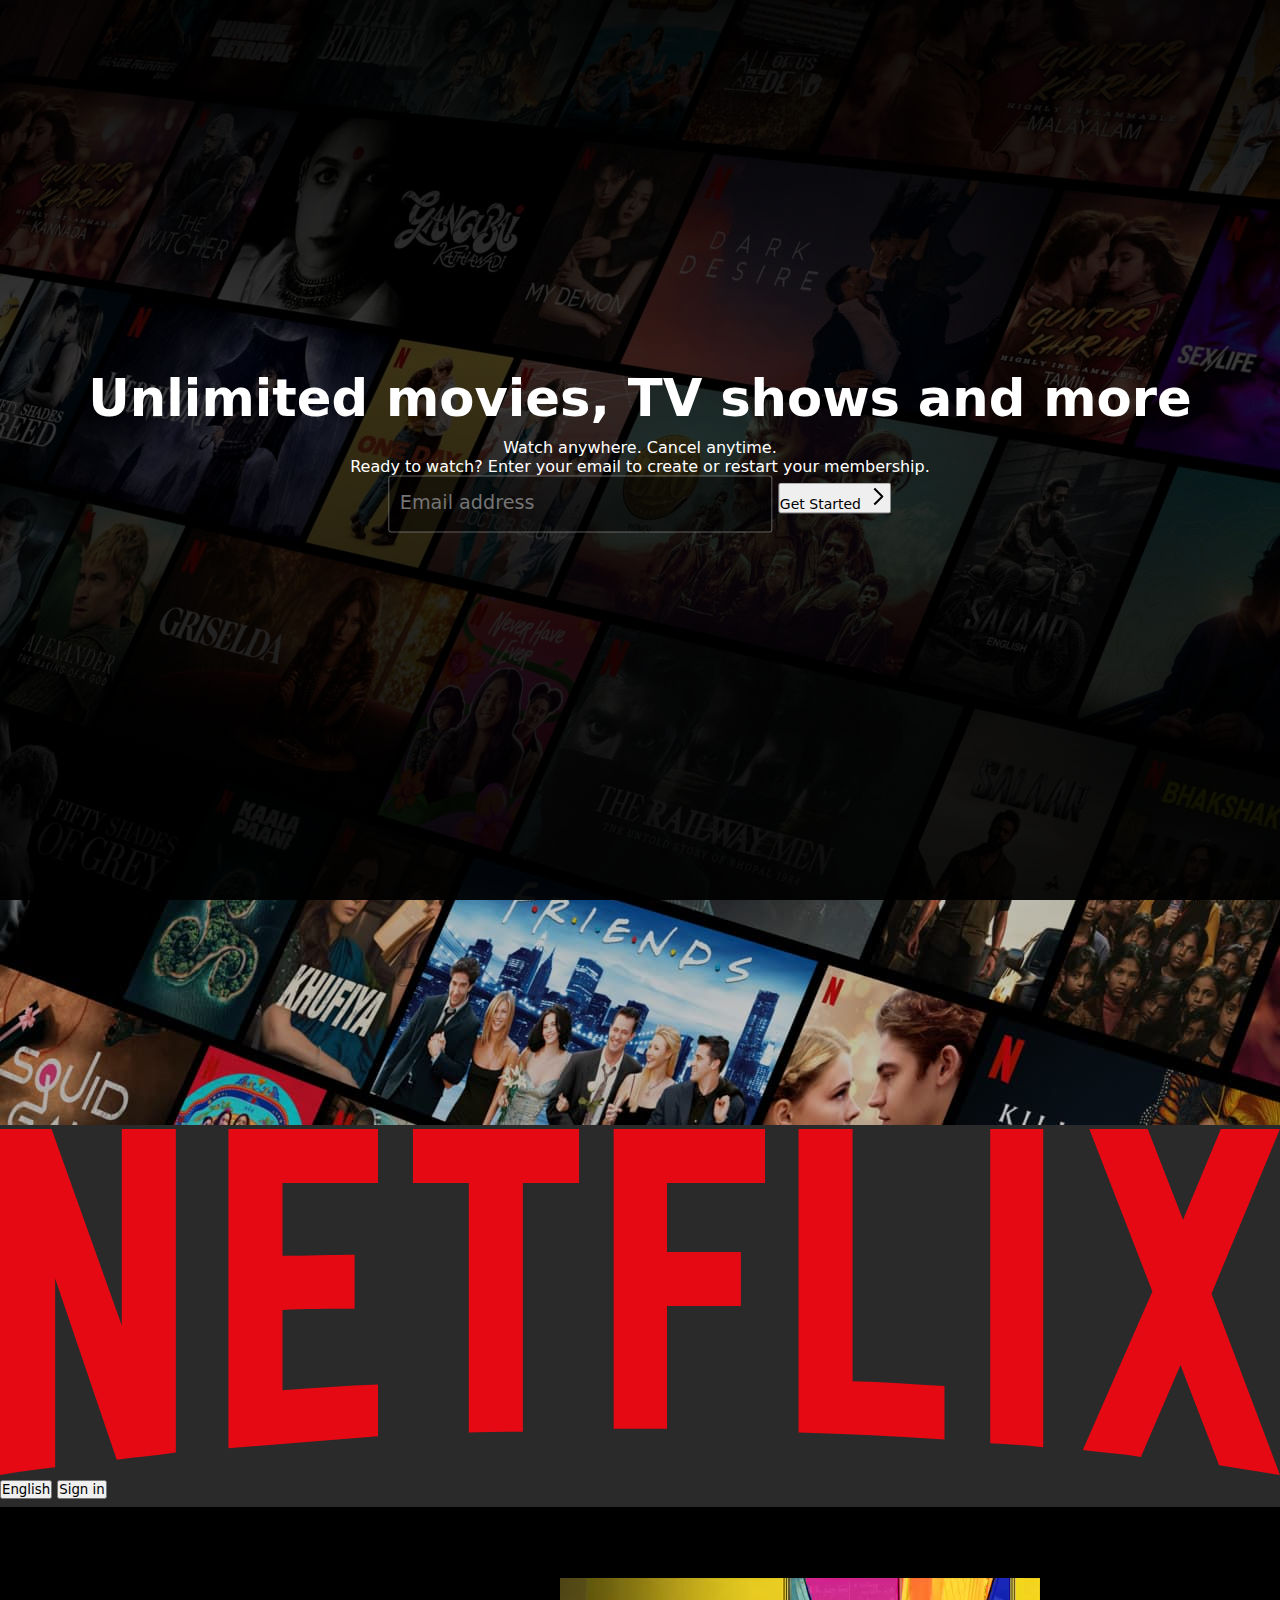
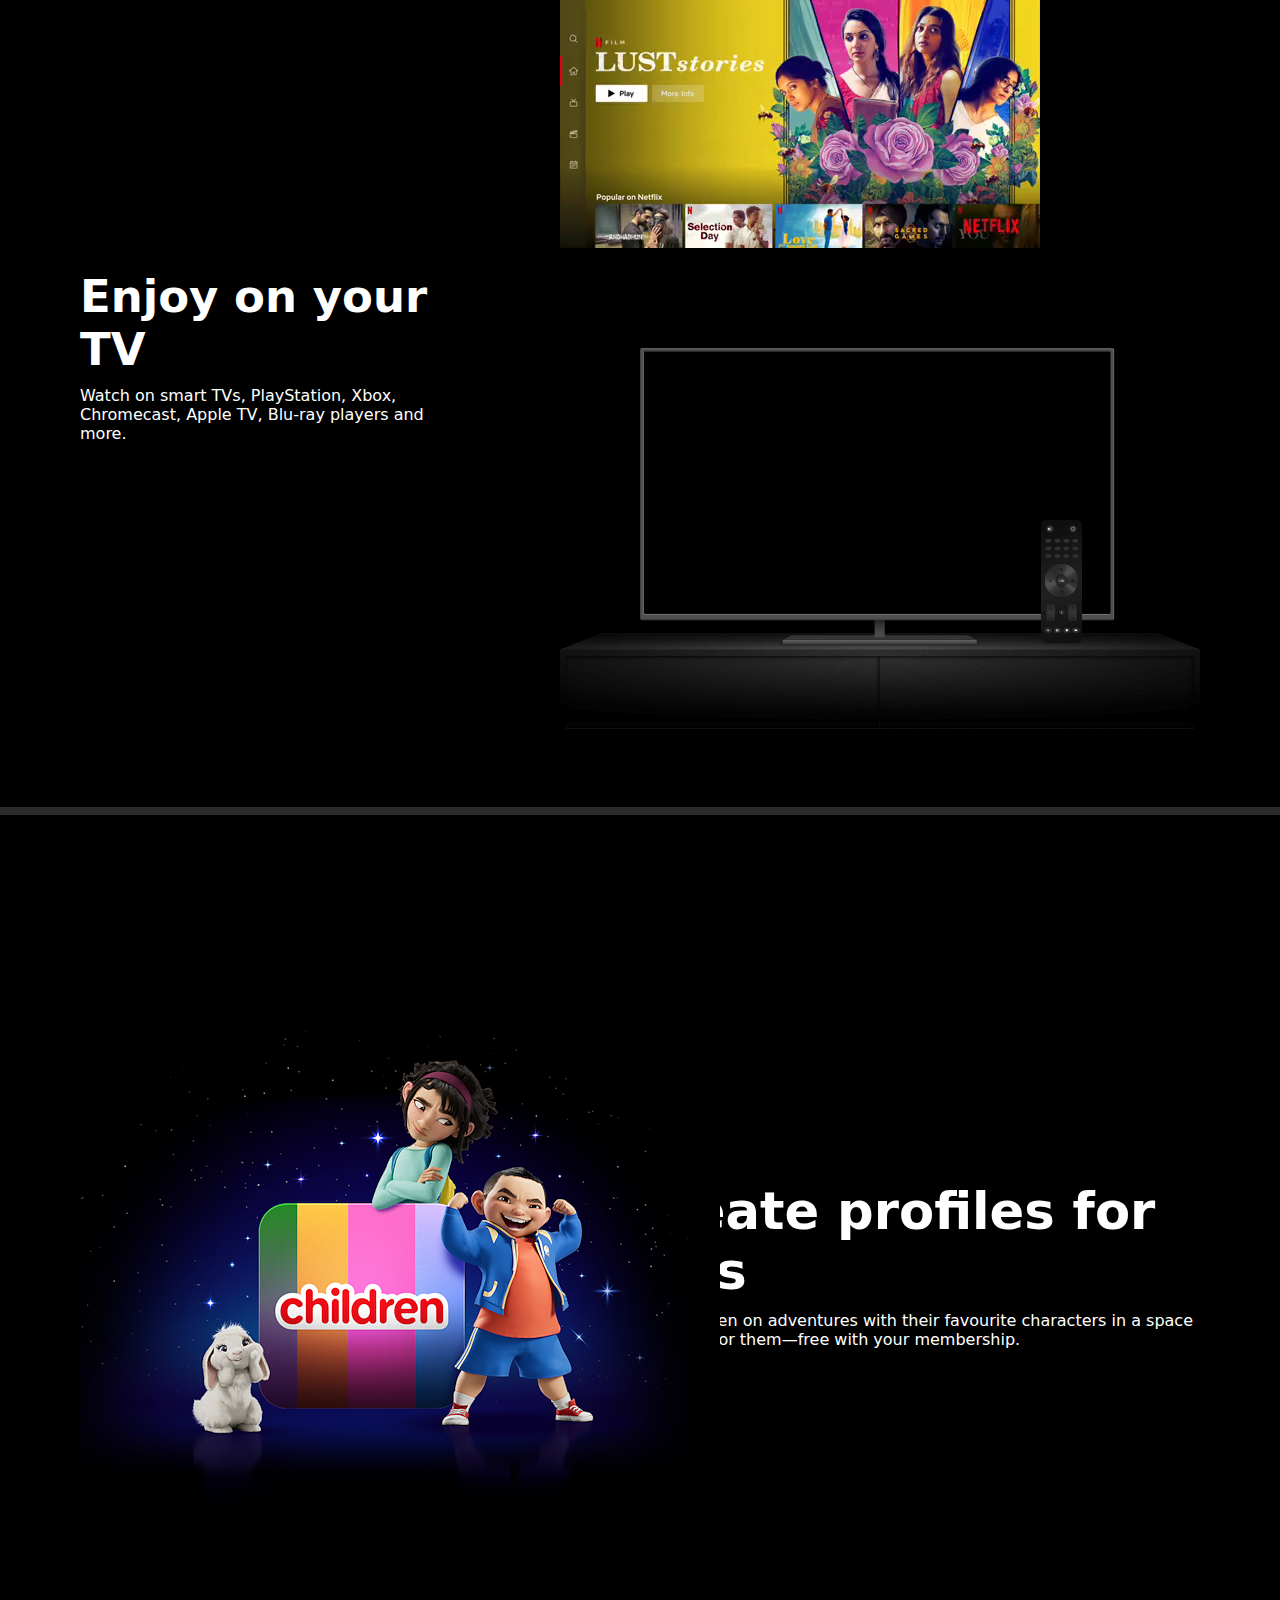
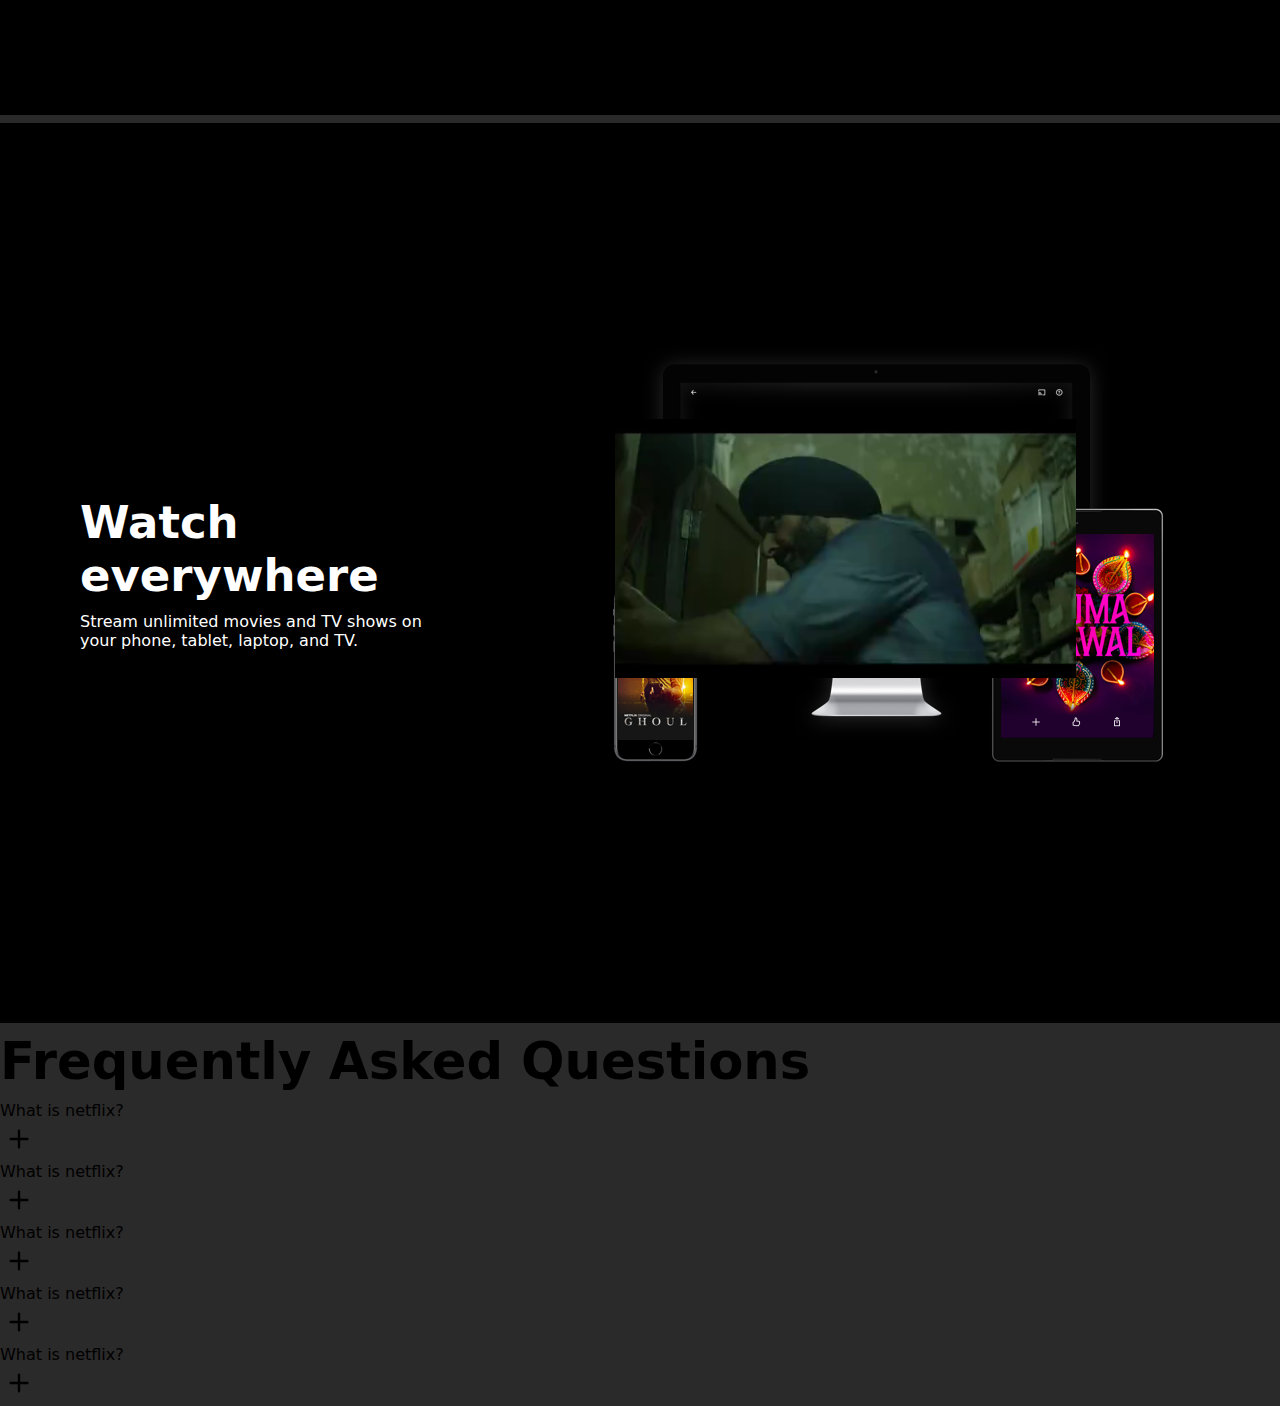
<file: netflix.html>
<!DOCTYPE html>
<html lang="en">
<head>
    <meta charset="UTF-8">
    <meta name="viewport" content="width=device-width, initial-scale=1.0">
    <title>Document</title>
    <link rel="stylesheet" href="style.css">
</head>
<body>
    <section>
        <div class="hero">
            <img src="hero1.jpeg" class="hero-img" alt="">
            <div class="tint"></div>
            <div class="nav">
                <a href="" class="logo"><svg viewBox="0 0 111 30" version="1.1" fill="rgb(229,9,20)"  xmlns="http://www.w3.org/2000/svg" xmlns:xlink="http://www.w3.org/1999/xlink" aria-hidden="true" role="img" class="default-ltr-cache-1d568uk ev1dnif2"><g><path d="M105.06233,14.2806261 L110.999156,30 C109.249227,29.7497422 107.500234,29.4366857 105.718437,29.1554972 L102.374168,20.4686475 L98.9371075,28.4375293 C97.2499766,28.1563408 95.5928391,28.061674 93.9057081,27.8432843 L99.9372012,14.0931671 L94.4680851,-5.68434189e-14 L99.5313525,-5.68434189e-14 L102.593495,7.87421502 L105.874965,-5.68434189e-14 L110.999156,-5.68434189e-14 L105.06233,14.2806261 Z M90.4686475,-5.68434189e-14 L85.8749649,-5.68434189e-14 L85.8749649,27.2499766 C87.3746368,27.3437061 88.9371075,27.4055675 90.4686475,27.5930265 L90.4686475,-5.68434189e-14 Z M81.9055207,26.93692 C77.7186241,26.6557316 73.5307901,26.4064111 69.250164,26.3117443 L69.250164,-5.68434189e-14 L73.9366389,-5.68434189e-14 L73.9366389,21.8745899 C76.6248008,21.9373887 79.3120255,22.1557784 81.9055207,22.2804387 L81.9055207,26.93692 Z M64.2496954,10.6561065 L64.2496954,15.3435186 L57.8442216,15.3435186 L57.8442216,25.9996251 L53.2186709,25.9996251 L53.2186709,-5.68434189e-14 L66.3436123,-5.68434189e-14 L66.3436123,4.68741213 L57.8442216,4.68741213 L57.8442216,10.6561065 L64.2496954,10.6561065 Z M45.3435186,4.68741213 L45.3435186,26.2498828 C43.7810479,26.2498828 42.1876465,26.2498828 40.6561065,26.3117443 L40.6561065,4.68741213 L35.8121661,4.68741213 L35.8121661,-5.68434189e-14 L50.2183897,-5.68434189e-14 L50.2183897,4.68741213 L45.3435186,4.68741213 Z M30.749836,15.5928391 C28.687787,15.5928391 26.2498828,15.5928391 24.4999531,15.6875059 L24.4999531,22.6562939 C27.2499766,22.4678976 30,22.2495079 32.7809542,22.1557784 L32.7809542,26.6557316 L19.812541,27.6876933 L19.812541,-5.68434189e-14 L32.7809542,-5.68434189e-14 L32.7809542,4.68741213 L24.4999531,4.68741213 L24.4999531,10.9991564 C26.3126816,10.9991564 29.0936358,10.9054269 30.749836,10.9054269 L30.749836,15.5928391 Z M4.78114163,12.9684132 L4.78114163,29.3429562 C3.09401069,29.5313525 1.59340144,29.7497422 0,30 L0,-5.68434189e-14 L4.4690224,-5.68434189e-14 L10.562377,17.0315868 L10.562377,-5.68434189e-14 L15.2497891,-5.68434189e-14 L15.2497891,28.061674 C13.5935889,28.3437998 11.906458,28.4375293 10.1246602,28.6868498 L4.78114163,12.9684132 Z"/></g></svg></a>
                <div class="nav-flex">
                    <button class="en-btn">English</button>
                    <button class="login-btn">Sign in</button>
    
                </div>
            </div>
            <div class="content">
                <h1 class="title">Unlimited movies, TV shows and more</h1>
                <p class="sub-title">Watch anywhere. Cancel anytime.</p>
                <p class="desc">Ready to watch? Enter your email to create or restart your membership.</p>
                <div class="content-flex">
                    <input type="text" class="content-input" placeholder="Email address">
                    <button class="content-btn"><span>Get Started</span> <span class="mt"><svg fill="white" height="24" width="24" xmlns="http://www.w3.org/2000/svg" data-mirrorinrtl="true" class="default-ltr-cache-4z3qvp e1svuwfo1" data-name="ChevronRight" aria-labelledby=":r3:" aria-hidden="true"><path fill-rule="evenodd" clip-rule="evenodd" d="M15.5859 12L8.29303 19.2928L9.70725 20.7071L17.7072 12.7071C17.8948 12.5195 18.0001 12.2652 18.0001 12C18.0001 11.7347 17.8948 11.4804 17.7072 11.2928L9.70724 3.29285L8.29303 4.70706L15.5859 12Z" fill="currentColor"></path></svg></span></button>
                </div>
            </div>
        </div>
    </section>


    <section>
        <div class="container">
            <div class="left">
                <h1 class="heading">Enjoy on your TV</h1>
                <p class="sub-heading">Watch on smart TVs, PlayStation, Xbox, Chromecast, Apple TV, Blu-ray players and more.</p>
            </div>
            <div class="right">
                <div class="real-tv">
                    <video src="video.m4v" autoplay muted loop class="video"></video>
                    <img src="tv.png" class="tv" alt="">
                </div>
            </div>
        </div>
    </section>

    <section>
        <div class="container">
            <div class="left">
                <div class="real-tv">
                    <img src="kids.png" class="tv" alt="">
                    
                </div>
            </div>
            <div class="right">
                <h1 class="heading">Create profiles for kids</h1>
                <p class="sub-heading">Send children on adventures with their favourite characters in a space made just for them—free with your membership.</p>
                
            </div>
        </div>
    </section>

    <section>
        <div class="container">
            <div class="left">
                <h1 class="heading">Watch everywhere</h1>
                <p class="sub-heading">Stream unlimited movies and TV shows on your phone, tablet, laptop, and TV.</p>
            </div>
            <div class="right">
                <div class="real-tv">
                    <video src="video1.m4v" autoplay muted loop class="video1"></video>
                    <img src="device-pile-in.png" class="tv" alt="">
                </div>
            </div>
        </div>
    </section>


    <section>
        <div class="faq-container">
            <h1 class="heading center">Frequently Asked Questions</h1>
            <div class="faq">
                <div class="faq-title">What is netflix?</div>
                <svg xmlns="http://www.w3.org/2000/svg" width="38" height="38" fill="currentColor" class="bi bi-plus" viewBox="0 0 16 16">
                    <path d="M8 4a.5.5 0 0 1 .5.5v3h3a.5.5 0 0 1 0 1h-3v3a.5.5 0 0 1-1 0v-3h-3a.5.5 0 0 1 0-1h3v-3A.5.5 0 0 1 8 4"/>
                  </svg>
            </div>
            <div class="faq">
                <div class="faq-title">What is netflix?</div>
                <svg xmlns="http://www.w3.org/2000/svg" width="38" height="38" fill="currentColor" class="bi bi-plus" viewBox="0 0 16 16">
                    <path d="M8 4a.5.5 0 0 1 .5.5v3h3a.5.5 0 0 1 0 1h-3v3a.5.5 0 0 1-1 0v-3h-3a.5.5 0 0 1 0-1h3v-3A.5.5 0 0 1 8 4"/>
                  </svg>
            </div>
            <div class="faq">
                <div class="faq-title">What is netflix?</div>
                <svg xmlns="http://www.w3.org/2000/svg" width="38" height="38" fill="currentColor" class="bi bi-plus" viewBox="0 0 16 16">
                    <path d="M8 4a.5.5 0 0 1 .5.5v3h3a.5.5 0 0 1 0 1h-3v3a.5.5 0 0 1-1 0v-3h-3a.5.5 0 0 1 0-1h3v-3A.5.5 0 0 1 8 4"/>
                  </svg>
            </div>
            <div class="faq">
                <div class="faq-title">What is netflix?</div>
                <svg xmlns="http://www.w3.org/2000/svg" width="38" height="38" fill="currentColor" class="bi bi-plus" viewBox="0 0 16 16">
                    <path d="M8 4a.5.5 0 0 1 .5.5v3h3a.5.5 0 0 1 0 1h-3v3a.5.5 0 0 1-1 0v-3h-3a.5.5 0 0 1 0-1h3v-3A.5.5 0 0 1 8 4"/>
                  </svg>
            </div>
            <div class="faq">
                <div class="faq-title">What is netflix?</div>
                <svg xmlns="http://www.w3.org/2000/svg" width="38" height="38" fill="currentColor" class="bi bi-plus" viewBox="0 0 16 16">
                    <path d="M8 4a.5.5 0 0 1 .5.5v3h3a.5.5 0 0 1 0 1h-3v3a.5.5 0 0 1-1 0v-3h-3a.5.5 0 0 1 0-1h3v-3A.5.5 0 0 1 8 4"/>
                  </svg>
            </div>
            
        </div>
    </section>
</body>
</html>
</file>
<file: style.css>
* {
  padding: 0;
  margin: 0;
  box-sizing: border-box;
  font-family: system-ui, -apple-system, BlinkMacSystemFont, "Segoe UI", Roboto,
    Oxygen, Ubuntu, Cantarell, "Open Sans", "Helvetica Neue", sans-serif;
  user-select: none;
}

body {
  background-color: rgb(43, 42, 42);
}



@media (min-width:990px){
  .bg {
    width: 100%;
    height: 100vh;
    position: relative;
  }
  
  .bg-pic {
    width: 100%;
    height: 100vh;
    transform: scale(1);
  }
  
  .tint {
    position: absolute;
    top: 0;
    left: 0;
    width: 100%;
    height: 100vh;
    background-color: rgba(0, 0, 0, 0.696);
    background-image: linear-gradient(
      to top,
      rgba(0, 0, 0, 0.799) 0,
      rgba(0, 0, 0, 0) 60%,
      rgba(0, 0, 0, 0.8) 100%
    );
  }
  
  .logo {
    width: 148px;
    height: 148px;
  }
  
  .navbar {
    position: absolute;
    top: -8px;
    left: 0;
    width: 100%;
    height: 100px;
    margin: 0 auto;
    padding: 0 80px;
    display: flex;
    justify-content: space-between;
    align-items: center;
  }
  
  .btn {
    display: flex;
    gap: 10px;
  }
  
  .select-btn {
    padding: 6px 20px 6px 20px;
    background-color: rgba(0, 0, 0, 0.518);
    color: white;
    font-size: 15px;
    font-weight: 600;
    border: 1px solid rgba(211, 211, 211, 0.425);
    border-radius: 5px;
  }
  
  .sign-btn {
    background-color: rgb(229, 9, 20);
    color: white;
    border: none;
    border-radius: 5px;
    padding: 6px 20px;
    font-weight: bold;
  }
  
  .content {
    color: white;
    position: absolute;
    top: 50%;
    left: 50%;
    transform: translate(-50%, -50%);
    width: max-content;
    text-align: center;
  }
  
  h1 {
    font-size:4vmax;
  }
  
  h1,
  h4,
  h5 {
    margin-bottom: 10px;
  }
  h4{
    font-size: 2vmax;
  }
  h5{
    font-size: 1.5vmax;
  }
  
  .btns {
    display: flex;
    justify-content: center;
    gap: 5px;
  }
  
  input {
    padding: 20px 90px 20px 10px;
    background-color: rgba(0, 0, 0, 0.466);
    border: 1px solid rgba(211, 211, 211, 0.425);
    border-radius: 3px;
    color: white;
    width: 30vw;
    
  }
  
  input::placeholder {
    text-align: left;
    font-size: 1.5vmax;
  }
  
  input:focus {
    color: white;
  }
  
  .btns button {
    padding: 7px 60px;
    background-color: rgb(229, 9, 20);
    border: none;
    border-radius: 3px;
    color: white;
    font-weight: 600;
    display: flex;
    align-items: center;
    gap: 10px;
    font-size: 2vmax;
  }
  
  button span {
    font-size: 14px;
  }
  
  .container {
    gap: 100px;
  }
  
  .left {
    width: 40%;
  }
  
  .left h1 {
    font-size: 45px;
  }
  
  .right {
    width: 60%;
  }
  
  .real-tv {
    position: relative;
    width: 90%;
    display: block;
  }
  
  .video1 {
    margin-left: 55px;
    width: 80%;
    height: 90%;
    position: absolute;
    object-fit: contain;
  }
  
  .tv-img {
    width: 100%;
    height: 100%;
    position: relative;
  }
  
  .box,
  .box1,
  .container,
  .drop {
    width: 100%;
    height: 100vh;
    margin: 8px auto;
    display: flex;
    justify-content: space-between;
    align-items: center;
    background-color: black;
    color: white;
    padding: 0px 80px;
  }
  
  .left-box {
    width: 50%;
  }
  
  .right-box {
    width: 50%;
  }
  
  .box img {
    width: 300px;
  }
  
  .right-box h1 {
    font-size: 45px;
  }
  
  .right-box h4 {
    font-size: 22px;
  }
  
  .left-box1 {
    width: 30%;
  }
  
  .right-box1 {
    width: 45%;
    position: relative;
  }
  
  .box1 img {
    width: 100%;
    position: relative;
  }
  
  .right-box1 video {
    position: absolute;
    width: 60%;
    height: 70%;
    margin-left: 78px;
  }
  
  .drop {
    text-align: center;
    display: flex;
    flex-direction: column;
    padding-top: 40px;
    height: max-content;
  }
  
  .first {
    width: 100%;
    background-color: rgb(31, 30, 30);
    padding: 15px 20px;
    display: flex;
    justify-content: space-between;
    align-items: center;
    margin-bottom: 5px;
  }
  i{
    font-size: 30px;
  }
  
  .drop h1 {
    margin-bottom: 20px;
  }
  
  .first:hover {
    background-color: rgb(47, 45, 45);
    transition: 0.3s;
  }

}





@media (min-width:586px) and (max-width:990px){
  .bg {
    width: 100%;
    height: 100vh;
    position: relative;
  }
  
  .bg-pic {
    width: 100%;
    height: 100vh;
    transform: scale(1);
  }
  
  .tint {
    position: absolute;
    top: 0;
    left: 0;
    width: 100%;
    height: 100vh;
    background-color: rgba(0, 0, 0, 0.696);
    background-image: linear-gradient(
      to top,
      rgba(0, 0, 0, 0.799) 0,
      rgba(0, 0, 0, 0) 60%,
      rgba(0, 0, 0, 0.8) 100%
    );
  }
  
  .logo {
    width: 118px;
    height: 118px;
  }
  
  .navbar {
    position: absolute;
    top: -8px;
    left: 0;
    width: 100%;
    height: 100px;
    margin: 0 auto;
    padding: 0 80px;
    display: flex;
    justify-content: space-between;
    align-items: center;
  }
  
  .btn {
    display: flex;
    gap: 10px;
  }
  
  .select-btn {
    padding: 6px 20px 6px 20px;
    background-color: rgba(0, 0, 0, 0.518);
    color: white;
    font-size: 15px;
    font-weight: 600;
    border: 1px solid rgba(211, 211, 211, 0.425);
    border-radius: 5px;
  }
  
  .sign-btn {
    background-color: rgb(229, 9, 20);
    color: white;
    border: none;
    border-radius: 5px;
    padding: 6px 20px;
    font-weight: bold;
  }
  
  .content {
    color: white;
    position: absolute;
    top: 50%;
    left: 50%;
    transform: translate(-50%, -50%);
    width: max-content;
    text-align: center;
    margin: auto;
    width: 80vw;
  }
  
  h1 {
    font-size:5vmax;
    
  }
  
  h1,
  h4,
  h5 {
    margin-bottom: 20px;
  }
  h4{
    font-size: 2.5vmax;
  }
  h5{
    font-size: 2vmax;
  }
  
  .btns {
    display: flex;
    justify-content: center;
    flex-direction: column;
    gap: 10px;
   
   
  }
  
  input {
    padding: 10px 90px 20px 10px;
    background-color: rgba(0, 0, 0, 0.466);
    border: 1px solid rgba(211, 211, 211, 0.425);
    border-radius: 3px;
    color: white;
    width: 40vw;
    margin: auto;
    
    
  }
  
  input::placeholder {
    text-align: left;
    font-size: 1.5vmax;
  }
  
  input:focus {
    color: white;
  }
  
  .btns button {
    padding: 10px 50px;
    background-color: rgb(229, 9, 20);
    border: none;
    border-radius: 3px;
    color: white;
    font-weight: 600;
    display: flex;
    align-items: center;
    gap: 10px;
    font-size: 2vmax;
    width: 32vw;
    margin: auto;
  }
  
  button span i {
    font-size: 11px;
  }
  
  
  
  .left {
    width: 40%;
  }
  
  .left h1 {
    font-size: 3.5vmax;
  }
  .left h4{
    font-size: 1.8vmax;
  }
  
  .right {
    width: 60%;
    
  }
  
  .real-tv {
    position: relative;
    width: 90%;
    display: block;
    margin: auto;
  }
  
  .video1 {
    margin-left: 25px;
    width: 80%;
    height: 90%;
    position: absolute;
    object-fit: contain;
  }
  
  .tv-img {
    width: 100%;
    height: 100%;
    position: relative;
  }
  
  .box,
  .box1,
  .container,
  .drop {
    width: 100%;
    height: 100vh;
    margin: 10px auto;
    display: flex;
    flex-direction: column;
    align-items: center;
    justify-content: center;
    background-color: black;
    color: white;
    padding: 0px 100px;  
  }
  
  .left-box {
    width: 40%;
    
  }
  .left-box img{
    margin:10px auto;
  }
  .right-box {
    width: 60%  ;
    margin:10px auto;
  }
  
  .box img {
    width: 100%;
  }
  
  .right-box h1 {
    font-size: 4vmax;
  }
  
  .right-box h4 {
    font-size: 2vmax;
  }
  
  .left-box1 {
    width: 55%;
    margin: auto;
  }
  .left-box1 h1{
    font-size: 3.9vmax;
  }
  .left-box1 h4{
    font-size: 2vmax;
  }
  .right-box1 {
    width: 55%;
    position: relative;
    margin: auto;
  }
  
  .box1 img {
    width: 100%;
    position: relative;
  }
  
  .right-box1 video {
    position: absolute;
    width: 60%;
    height: 90%;
    margin-left: 50px;
    margin-top: -20px;
  }
  
  .drop {
    text-align: center;
    display: flex;
    flex-direction: column;
    padding-top: 40px;
    height: max-content;
  }
  
  .first {
    width: 100%;
    background-color: rgb(31, 30, 30);
    padding: 15px 20px;
    display: flex;
    justify-content: space-between;
    align-items: center;
    margin-bottom: 5px;
  }
  i{
    font-size: 30px;
  }
  
  .drop h1 {
    margin-bottom: 20px;
  }
  
  .first:hover {
    background-color: rgb(47, 45, 45);
    transition: 0.3s;
  }

}
@media (max-width:586px){
  .bg {
    width: 100%;
    height: 100vh;
    position: relative;
  }
  
  .bg-pic {
    width: 100%;
    height: 100vh;
    transform: scale(1);
  }
  
  .tint {
    position: absolute;
    top: 0;
    left: 0;
    width: 100%;
    height: 100vh;
    background-color: rgba(0, 0, 0, 0.696);
    background-image: linear-gradient(
      to top,
      rgba(0, 0, 0, 0.799) 0,
      rgba(0, 0, 0, 0) 60%,
      rgba(0, 0, 0, 0.8) 100%
    );
  }
  
  .logo {
    width: 100px;
    height: 100px;
  }
  
  .navbar {
    position: absolute;
    top: -8px;
    left: 0;
    width: 50%;
    height: 100px;
    margin: 0 auto;
    padding: 0 35px;
    display: flex;
    gap: 50px;
    align-items: center;
  }
  
  .btn {
    display: flex;
    gap: 10px;
  }
  
  .select-btn {
    padding: 0px 5px ;
    background-color: rgba(0, 0, 0, 0.518);
    color: white;
    font-size: 13px;
    font-weight: 500;
    border: 1px solid rgba(211, 211, 211, 0.425);
    border-radius: 5px;
  }
  
  .sign-btn {
    background-color: rgb(229, 9, 20);
    color: white;
    border: none;
    border-radius: 5px;
    padding: 6px 30px;
    font-weight:bold;
    font-size: 10px;
  }
  
  .content {
    color: white;
    position: absolute;
    top: 50%;
    left: 50%;
    transform: translate(-50%, -50%);
    width: max-content;
    text-align: center;
    margin: auto;
    width: 80vw;
  }
  
  h1 {
    font-size:3vmax;
    
  }
  
  h1,
  h4,
  h5 {
    margin-bottom: 20px;
  }
  h4{
    font-size: 1.9vmax;
  }
  h5{
    font-size: 1vmax;
  }
  
  .btns {
    display: flex;
    justify-content: center;
    flex-direction: column;
    gap: 10px;
   
   
  }
  
  input {
    padding: 10px 90px 10px 10px;
    background-color: rgba(0, 0, 0, 0.466);
    border: 1px solid rgba(211, 211, 211, 0.425);
    border-radius: 3px;
    color: white;
    width: 45vw;
    margin: auto;
    
    
  }
  
  input::placeholder {
    text-align: left;
    font-size: 1.9vmax;
  }
  
  input:focus {
    color: white;
  }
  
  .btns button {
    padding: 10px 50px;
    background-color: rgb(229, 9, 20);
    border: none;
    border-radius: 3px;
    color: white;
    font-weight: 600;
    display: flex;
    align-items: center;
    gap: 10px;
    font-size: 2.5vmax;
    width: 35vw;
    margin: auto;
  }
  
  button span i {
    font-size: 11px;
  }
  
  
  
  .left {
    width: 80%;
  }
  
  .left h1 {
    font-size: 4.9vmax;
  }
  .left h4{
    font-size: 1.8vmax;
  }
  
  .right {
    width: 100%;
    
  }
  
  .real-tv {
    position: relative;
    width: 90%;
    display: block;
    margin: auto;
  }
  
  .video1 {
    margin-left: 25px;
    width: 80%;
    height: 90%;
    position: absolute;
    object-fit: contain;
  }
  
  .tv-img {
    width: 100%;
    height: 100%;
    position: relative;
  }
  
  .box,
  .box1,
  .container,
  .drop {
    width: 100%;
    height: 100vh;
    margin: 10px auto;
    display: flex;
    flex-direction: column;
    align-items: center;
    justify-content: center;
    background-color: black;
    color: white;
    padding: 0px 100px;  
  }
  
  .left-box {
    width: 100%;
    
  }
  .left-box img{
    margin:10px auto;
  }
  .right-box {
    width: 100%  ;
    margin:10px auto;
  }
  
  .box img {
    width: 100%;
  }
  
  .right-box h1 {
    font-size: 4vmax;
  }
  
  .right-box h4 {
    font-size: 2vmax;
  }
  
  .left-box1 {
    width: 50%;
    margin: auto;
  }
  .left-box1 h1{
    font-size: 3.5  vmax;
  }
  .left-box1 h4{
    font-size: 1.9vmax;
  }
  .right-box1 {
    width: 100%;
    position: relative;
    margin:40px auto;
  }
  
  .box1 img {
    width: 100%;
    position: relative;
  }
  
  .right-box1 video {
    position: absolute;
    width: 60%;
    height: 90%;
    margin-left: 34px;
    margin-top: -20px;
  }
  
  .drop {
    text-align: center;
    display: flex;
    flex-direction: column;
    padding-top: 10px;
    height: max-content;
  }
  
  .first {
    width: 300px;
   height: 40px;
    background-color: rgb(31, 30, 30);
    padding: 10px 20px;
    display: flex;
    justify-content: space-between;
    align-items: center;
    margin-bottom: 5px;
  }
  .drop h2{
    font-size: 8px;
  }
  i{
    font-size: 10px;
  }
  
  .drop h1 {
    margin-bottom: 20px;
  }
  
  .first:hover {
    background-color: rgb(47, 45, 45);
    transition: 0.3s;
  }

}
</file>
